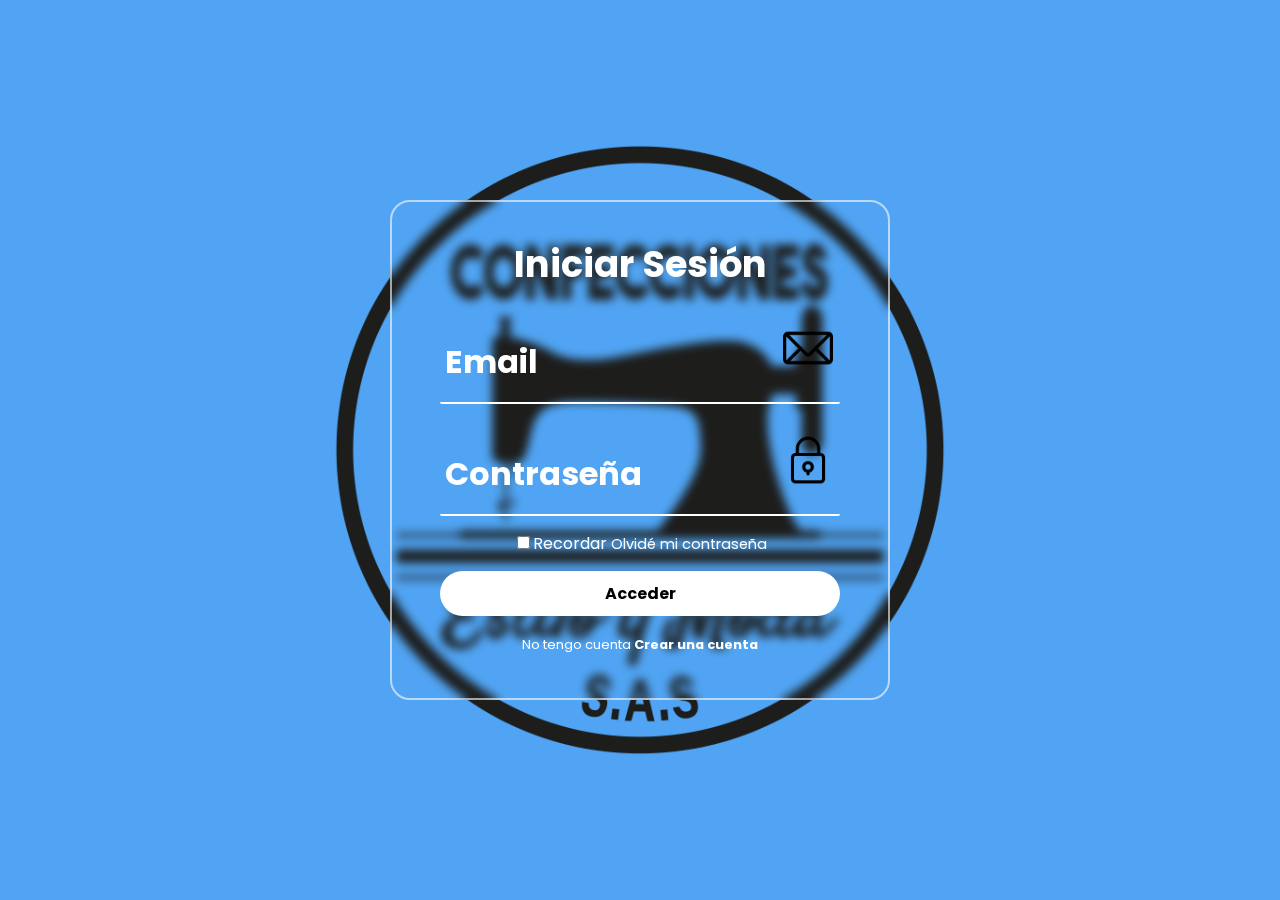
<file: html/index.html>
<!DOCTYPE html>
<html lang="en">
<head>
    <meta charset="UTF-8">
    <meta name="viewport" content="width=device-width, initial-scale=1.0">
    <link rel="stylesheet" href="../maid/estilo.css">
    <title>Inicio</title>
</head>
<body>

    

    <section>
        <div class="contenedor">
            <div class="formulario">
                <form action="#">
                    <h2>Iniciar Sesión</h2>

                    <div class="input-contenedor">
                        <img src="../img/correo.png" alt="">
                        <input type="email" required>
                        <label for="#">Email</label>
                    </div>

                    <div class="input-contenedor">
                        <img src="../img/cerrar.png" alt="">
                        <input type="password" required>
                        <label for="#">Contraseña</label>
                        
                    </div>

                        <div class="olvidar">
                            <label for="#">
                                <input type="checkbox">Recordar
                                <a href="#">Olvidé mi contraseña</a>
                            </label>
                        </div>                    
                </form>

                <div>
                    <button>Acceder</button>

                    <div class="registrar">
                        <p>No tengo cuenta <a href="#">Crear una cuenta</a></p>

                    </div>
                </div>
            </div>
        </div>
    </section>
    
    
</body>
</html>
</file>
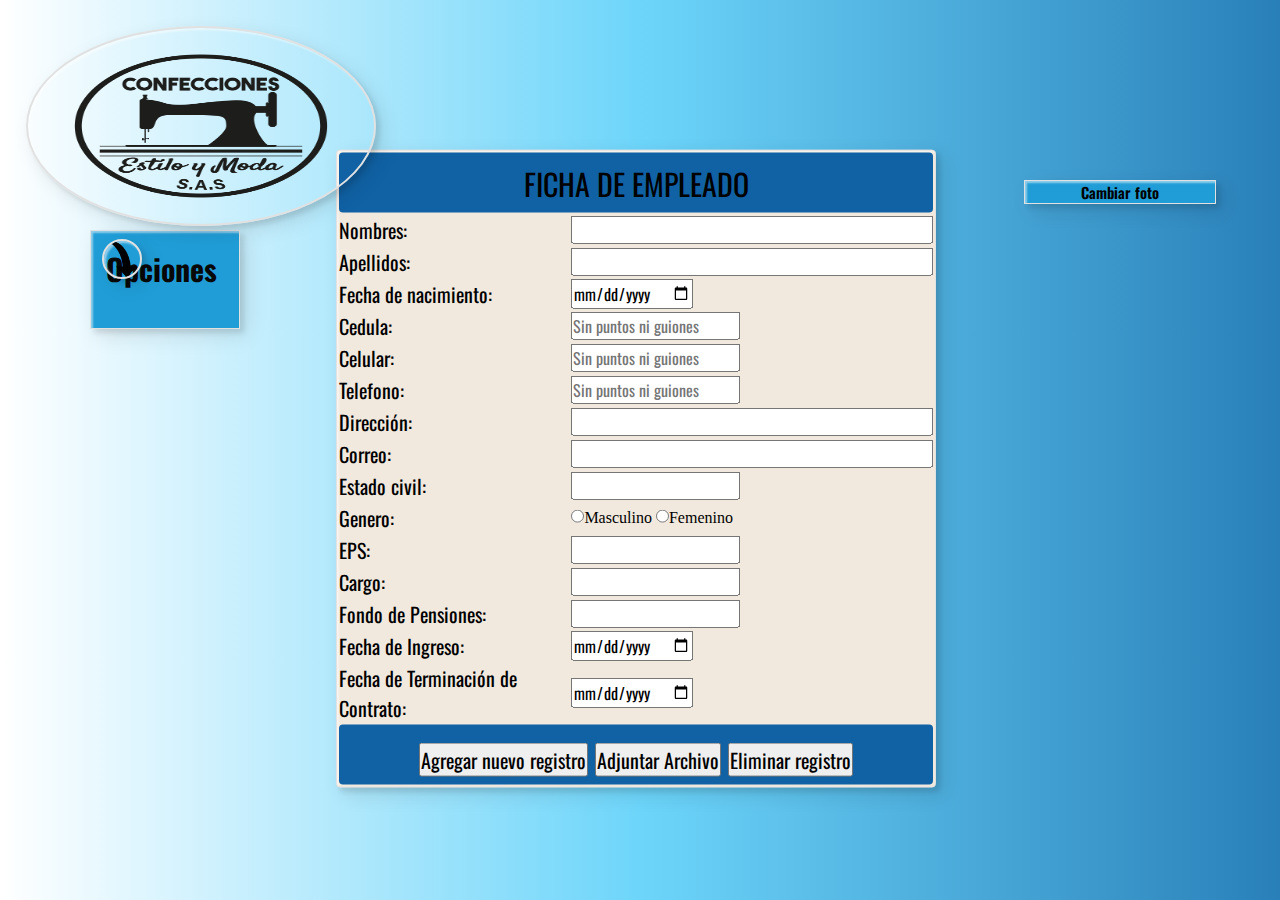
<file: Ficha_empleado.html>
<!DOCTYPE html>
<html lang="en">
<head>
    <meta charset="UTF-8">
    <meta http-equiv="X-UA-Compatible" content="IE=edge">
    <meta name="viewport" content="width=device-width, user-escalable=no, initial-scale=1.0, minimum-scale=1.0">
    <link rel="stylesheet" href="./assets/assets/css/Ficha.css">
    <link rel="stylesheet" href="https://cdnjs.cloudflare.com/ajax/libs/font-awesome/6.2.0/css/all.min.css"/>
    
    <title>Ficha empleado</title>
</head>
<body>
    <header class="showcase">
        <div class="showcase-top">
            <img src="img/logo.png" alt="">
        </div>                   
    </header> 
    <nav>
        <ul>
            <li><a href="Ficha_empleado.html"><h1>Opciones</h1>
                <img src="./img/flecha-curva-hacia-abajo.png"><br/></a>
                <ul>
                    <li><a href="#">Inicio</a></li>
                    <li><a href="html/index.html">Cerrar sesion</a></li>
                    
                </ul>
            </li>
        </ul>
    </nav> 
    <aside>
        
        <input type="submit" name="btnEliminar" class="cambiar" value="Cambiar foto">
    </aside>
    <div id="formulario">
        <form name="ficha de empleado">
            <table class="formulario">
                <tr>
                    <td class="titulo" colspan="3">FICHA DE EMPLEADO</td>
                </tr>
                <tr>
                    <td class="letras">Nombres:</td>
                    <td colspan="2">
                        <input type="text" name="textNombres" class="valor" size="46">
                    </td>
                </tr>
                <tr>
                    <td class="letras">Apellidos:</td>
                    <td colspan="2">
                        <input type="text" class="valor"name="textApellidos" size="46">
                    </td>
                </tr>
                <tr>
                    <td class="letras">Fecha de nacimiento:</td>
                    <td colspan="2">
                        <input type="date" name="dateFecha" class="valor">
                    </td>
                </tr>
                <tr>
                    <td class="letras">Cedula:</td>
                    <td colspan="2">
                        <input type="text" name="textCedula" maxlength="15" placeholder="Sin puntos ni guiones" class="valor">
                    </td>
                </tr>
                <tr>
                    <td class="letras">Celular:</td>
                    <td colspan="2">
                        <input type="text" name="textCelular" maxlength="10" placeholder="Sin puntos ni guiones" class="valor">
                    </td>
                </tr>
                <tr>
                    <td class="letras">Telefono:</td>
                    <td colspan="2">
                        <input type="text" name="textTelefono"maxlength="10" class="valor" placeholder="Sin puntos ni guiones">
                    </td>
                </tr>
                <tr>
                    <td class="letras">Dirección:</td>
                    <td colspan="2">
                        <input type="text" class="valor" name="textDireccion" size="46">
                    </td>
                </tr>
                <tr>
                    <td class="letras">Correo:</td>
                    <td colspan="2">
                        <input type="email" class="valor" name="textCorreo" size="46">
                    </td>
                </tr>
                <tr>
                    <td class="letras">Estado civil:</td>
                    <td colspan="2">
                        <input type="text" class="valor" name="textEstado">
                    </td>
                </tr>
                <tr>
                    <td class="letras">Genero:</td>
                    <td colspan="2">
                        <input type="radio" class="valor" name="opSexo" value="m">Masculino
                        <input type="radio" class="valor" name="opSexo" value="f">Femenino
                    </td>
                </tr>
                <tr>
                    <td class="letras">EPS:</td>
                    <td colspan="2">
                        <input type="text" class="valor" name="textEps">
                    </td>
                </tr>
                <tr>
                    <td class="letras">Cargo:</td>
                    <td colspan="2">
                        <input type="text" class="valor" name="textCargo">
                    </td>
                </tr>
                <tr>
                    <td class="letras">Fondo de Pensiones:</td>
                    <td colspan="2">
                        <input type="user" class="valor" name="textUsuario">
                    </td>
                </tr>
                <tr>
                    <td class="letras">Fecha de Ingreso:</td>
                    <td colspan="2">
                        <input type="date" name="dateFecha" class="valor">
                    </td>
                </tr>
                <tr>
                    <td class="letras">Fecha de Terminación de Contrato:</td>
                    <td colspan="2">
                        <input type="date" name="dateFecha" class="valor">
                    </td>
                </tr>
                <tr>
                    <td class="titulo" colspan="3">
                        <input type="submit" name="btnAgregar" class="letras" value="Agregar nuevo registro">
                        <input type="submit" name="btnGuardar" class="letras" value="Adjuntar Archivo">
                        <input type="submit" name="btnEliminar" class="letras" value="Eliminar registro">
                    </td>
                </tr>

            </table>
        </form>
    </div>
    
</body>
</html>
</file>
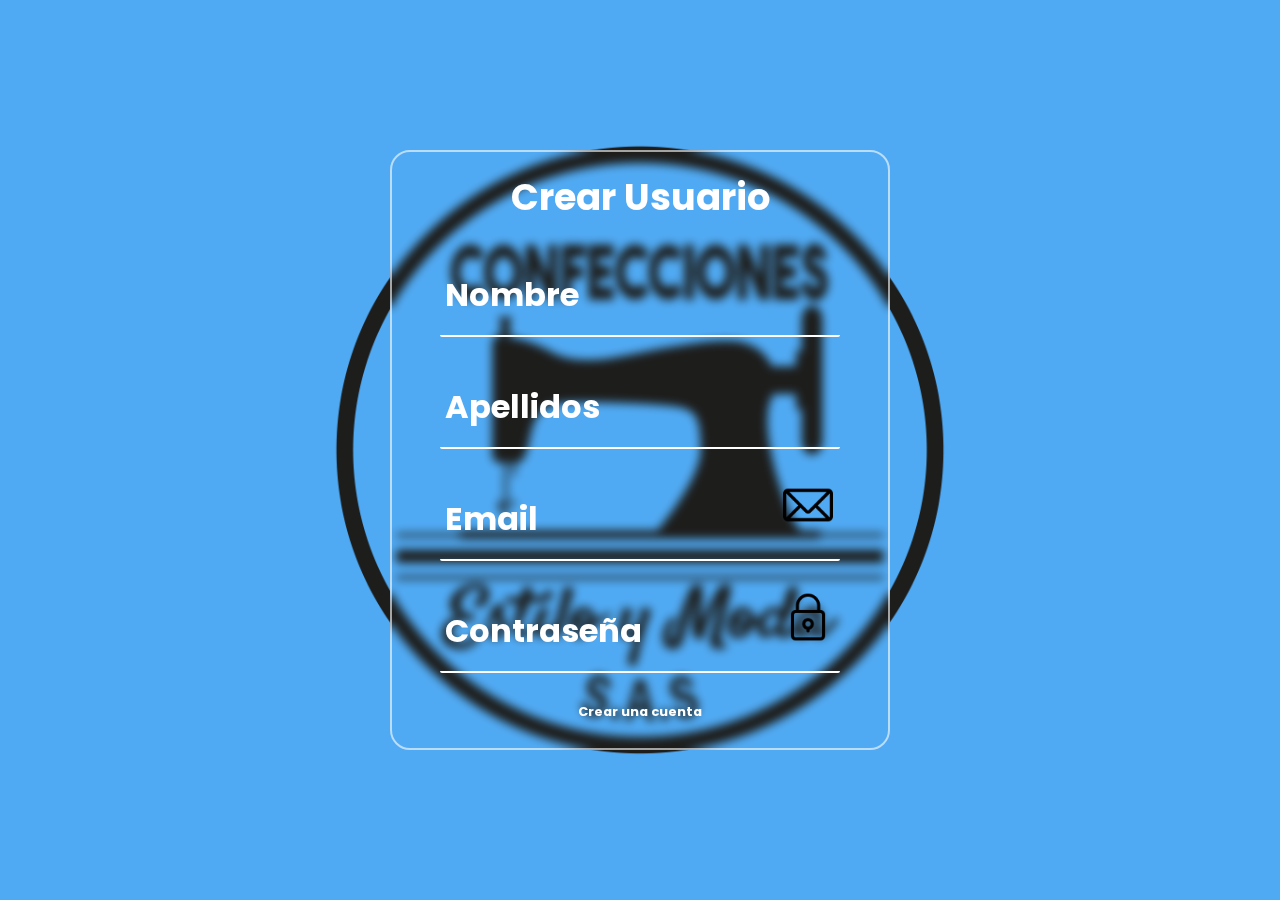
<file: html/registro.html>
<!DOCTYPE html>
<html lang="en">
<head>
    <meta charset="UTF-8">
    <meta name="viewport" content="width=device-width, initial-scale=1.0">
    <link rel="stylesheet" href="../maid/registro.css">
    <title>Inicio</title>
</head>
<body>

    

    <section>
        <div class="contenedor">
            <div class="formulario">
                <form action="#">
                    <h2>Crear Usuario</h2>

                    <div class="input-contenedor">
                        <input type="text" required>
                        <label for="#">Nombre</label>
                    </div>

                    <div class="input-contenedor">
                        <input type="text" required>
                        <label for="#">Apellidos</label>
                    </div>

                    <div class="input-contenedor">
                        <img src="../img/correo.png" alt="">
                        <input type="email" required>
                        <label for="#">Email</label>
                    </div>

                    <div class="input-contenedor">
                        <img src="../img/cerrar.png" alt="">
                        <input type="password" required>
                        <label for="#">Contraseña</label>
                        
                    </div>                  
                </form>

                <div>

                    <div class="registrar">
                        <p><a href="#">Crear una cuenta</a></p>

                    </div>
                </div>
            </div>
        </div>
    </section>
    
    
</body>
</html>
</file>
<file: maid/estilo.css>
@import url('https://fonts.googleapis.com/css2?family=Inconsolata&family=Noto+Serif:ital@1&family=Pangolin&family=Poppins:wght@200;400&display=swap');

*{
    margin: 0;
    padding: 0;
    box-sizing: border-box;
    font-family: "poppins", sans-serif;
}

body{
    display: flex;
    justify-content: center;
    align-items: center;
    min-height: 100vh;
    background: url(../img/logo.png) ;
    width: 100%;
    background-position: center;
    background-size: 65%;
    background-color: rgb(80, 164, 243);
    background-repeat: no-repeat;    
}

.contenedor{
    position: relative;
    width: 500px;
    border: 2px solid rgba(255, 255, 255,  .6);
    backdrop-filter: blur(5px);
    border-radius: 20px;
    height: 500px;
    display: flex;
    justify-content: center;
    align-items: center;
}


.contenedor h2 {
    font-size: 2.3rem;
    color: #fff;
    text-align: center;
}

.input-contenedor{
    position: relative;
    margin: 30px 0;
    width: 400px;
    border-bottom:  2px solid #fff;
    border-radius: 2px;
}

.input-contenedor label{
    position: absolute;
    top: 50%;
    left: 5px;
    transform: translateY(-50%);
    color: #fff;
    font-size: 2rem;
    pointer-events: none;
    transition: .6s;
    font-weight: bold;
}

input:focus ~ label,
input:valid ~ label{
    top: -5px;
}

.input-contenedor input{
    width: 100%;
    height:  80px;
    background-color: transparent;
    border: none;
    outline: none;
    font-size: 1rem;
    padding: - 35px o 5px;
    color: #fff;
}

img{
    width: 50px;
    position: absolute;
    top: 1px;
    right: 7px;
}

.olvidar{
    margin: -15px 0 15px;
    font-size: 1em;
    color: #fff;
    display: flex;
    justify-content: center;
}

.olvidar label input{
    margin: 3px;
}

.olvidar label a{
    color: #fff;
    text-decoration: none;
    transition: .3s;
    font-size: .9em;
}

.olvidar label a:hover{
    text-decoration: underline;
}

button{
    width: 100%;
    height: 45px;
    border-radius: 40px;
    background: #fff;
    border: none;
    font-weight: bold;
    cursor: progress;
    outline: none;
    font-size: 1rem;
    transition: .4s;
}

button:hover{
    opacity: .9;
}

.registrar{
    font-size: .8rem;
    color: #fff;
    text-align: center;
    margin: 20px 0 10px;
}

.registrar p a{
    text-decoration: none;
    color: #fff;
    font-weight: bold;
    transition: .3s;
}

.registrar p a:hover{
    text-decoration: underline;
}
</file>
<file: assets/assets/css/Ficha.css>
@import url('https://fonts.googleapis.com/css2?family=Oswald&display=swap');
*{
    box-sizing:border-box ;
    padding: 0;
    margin: 0;
}

body{
    background: #2980B9;  /* fallback for old browsers */
    background: -webkit-linear-gradient(to right, #FFFFFF, #6DD5FA, #2980B9);  /* Chrome 10-25, Safari 5.1-6 */
    background: linear-gradient(to right, #FFFFFF, #6DD5FA, #2980B9); /* W3C, IE 10+/ Edge, Firefox 16+, Chrome 26+, Opera 12+, Safari 7+ */
}    

img{
    border: #e1e1e1 2px solid;
    border-radius: 50%;
    box-shadow: inset 2px 2px 2px 0px rgba(255, 255, 255, .5),7px 7px 20px 0px rgba(0, 0, 0, .1), 4px 4px 5px 0 rgba(0, 0, 0, .1);
    left: 80%;
    position: absolute;
    top: 10%;
    width: 350px;    
}

.cambiar{
    background-color: #209dd7;
    border: #e1e1e1 1px solid;
    box-shadow: inset 2px 2px 2px 0px rgba(255, 255, 255, .5),7px 7px 20px 0px rgba(0, 0, 0, .1), 4px 4px 5px 0 rgba(0, 0, 0, .1);
    font-family: 'Oswald', sans-serif;
    font-size: 15px;
    font-weight: 600;
    left: 80%;
    cursor:progress;
    position: absolute;
    top: 20%;
    width: 15%;
}

.formulario{
    background-color: rgb(241, 233, 222);
    border: 1px solid #e1e1e1;
    border-radius: 4px;
    left: 38%;
    margin-top:1%;
    position: absolute;
    transform: translate(-25%, -30%); 
    width: 600px;
    box-shadow: inset 2px 2px 2px 0px rgba(255, 255, 255, .5),7px 7px 20px 0px rgba(0, 0, 0, .1), 4px 4px 5px 0 rgba(0, 0, 0, .1);
}

.opciones {
    background: #10497e;
    border-radius: 4px;
    box-shadow: inset 2px 2px 2px 0px rgba(255, 255, 255, .5),7px 7px 20px 0px rgba(0, 0, 0, .1), 4px 4px 5px 0 rgba(0, 0, 0, .1);
    color: rgb(9, 9, 9);
    cursor: pointer;
    display: inline-block;    
    height: 45px;
    outline: none;  
    padding: 10px 25px;
    transition: all 0.3s ease;
    width: 130px;    
}

.letras{
    font-family:'Oswald', sans-serif;
    font-size: 20px;
}

li a img{
    left: 10%;
    width: 40px;      
}

.showcase-top img{
    box-shadow: inset 2px 2px 2px 0px rgba(255, 255, 255, .5),7px 7px 20px 0px rgba(0, 0, 0, .1), 4px 4px 5px 0 rgba(0, 0, 0, .1);
    border-radius: 50%; 
    height: 200px;  
    left: 2%;
    margin-top: 2%;
    position: relative;
    z-index: 6;  
}

.titulo{
    background-color: #1062a5;
    border-radius: 4px;
    font-family:'Oswald', sans-serif;   
    font-size: 30px;
    height: 60px;
    text-align: center;
}

ul{
    list-style: none;
}

ul li a{
    background-color:#209dd7;
    border: #e1e1e1 1px solid;
    box-shadow: inset 2px 2px 2px 0px rgba(255, 255, 255, .5),7px 7px 20px 0px rgba(0, 0, 0, .1), 4px 4px 5px 0 rgba(0, 0, 0, .1);
    color: rgb(8, 8, 8);
    display: block;
    font-family: 'Oswald', sans-serif ;
    font-size: 15px;
    padding: 15px;
    text-decoration: none;
    width: 150px;
}

ul li a:hover{
    background-color: #e1e1e1;
    transition: 0.3s;
}

ul li{
    left: 7%;
    position: relative;
    width: 10%;
}

ul li ul{
    display: none;
    position: absolute;
}

ul li:hover ul{
    display: block;
}

.valor{
    font-family:'Oswald', sans-serif;
    font-size: 16px;
}



@media (max-width:360px){
    aside img{
        border: #e1e1e1 2px solid;
        border-radius: 50%;
        box-shadow: inset 2px 2px 2px 0px rgba(255, 255, 255, .5),7px 7px 20px 0px rgba(0, 0, 0, .1), 4px 4px 5px 0 rgba(0, 0, 0, .1);
        left: 73%;
        position: absolute;
        top: 1%;
        width: 90px;    
    }
    
    .cambiar{
        background-color: #f5af19;
        border: #e1e1e1 1px solid;
        box-shadow: inset 2px 2px 2px 0px rgba(255, 255, 255, .5),7px 7px 20px 0px rgba(0, 0, 0, .1), 4px 4px 5px 0 rgba(0, 0, 0, .1);
        font-family: 'Oswald', sans-serif;
        font-size: 15px;
        font-weight: 600;
        left: 75%;
        cursor:progress;
        position: absolute;
        top: 15%;
        width: 20%;
    }
    .formulario{
        width: 50%;
        background-color: aquamarine;
        border: 1px solid #e1e1e1;
        margin-top:55%;
        left: 30%;
    
    }
    .letras{
        font-family:'Oswald', sans-serif;
        font-size: 15px;
    }
    .valor{
        font-family:'Oswald', sans-serif;
        font-size: 13px;
    }
    .titulo{
        font-family:'Oswald', sans-serif;
        background-color: #fc8e07;
        font-size: 20px;
        text-align: center;
        height: 40px;
    }
    .showcase-top img{
        position: relative;
        z-index: 3;
        height: 75px;
        border-radius: 50%;      
    }
    .opciones {
        width: 100px;
        height: 40px;
        color: rgb(9, 9, 9);
        border-radius: 5px;
        padding: 10px 25px;
        background: #f5af19;
        cursor: pointer;
        position: relative;
        display: inline-block;
        box-shadow: inset 2px 2px 2px 0px rgba(255, 255, 255, .5),7px 7px 20px 0px rgba(0, 0, 0, .1), 4px 4px 5px 0 rgba(0, 0, 0, .1);
        outline: none;
        transition: all 0.3s ease;
        left: 20%;
        margin-top: auto;
    }
}
</file>
<file: maid/registro.css>
@import url('https://fonts.googleapis.com/css2?family=Inconsolata&family=Noto+Serif:ital@1&family=Pangolin&family=Poppins:wght@200;400&display=swap');

*{
    margin: 0;
    padding: 0;
    box-sizing: border-box;
    font-family: "poppins", sans-serif;
}

body{
    display: flex;
    justify-content: center;
    align-items: center;
    min-height: 100vh;
    background: url(../img/logo.png) ;
    width: 100%;
    background-position: center;
    background-size: 65%;
    background-color: rgb(80, 170, 243);
    background-repeat: no-repeat;    
}

.contenedor{
    position: relative;
    width: 500px;
    border: 2px solid rgba(255, 255, 255,  .6);
    backdrop-filter: blur(5px);
    border-radius: 20px;
    height: 600px;
    display: flex;
    justify-content: center;
    align-items: center;
}


.contenedor h2 {
    font-size: 2.3rem;
    color: #fff;
    text-align: center;
}

.input-contenedor{
    position: relative;
    margin: 30px 0;
    width: 400px;
    border-bottom:  2px solid #fff;
    border-radius: 2px;
}

.input-contenedor label{
    position: absolute;
    top: 50%;
    left: 5px;
    transform: translateY(-50%);
    color: #fff;
    font-size: 2rem;
    pointer-events: none;
    transition: .6s;
    font-weight: bold;
}

input:focus ~ label,
input:valid ~ label{
    top: -5px;
}

.input-contenedor input{
    width: 100%;
    height:  80px;
    background-color: transparent;
    border: none;
    outline: none;
    font-size: 1rem;
    padding: - 35px o 5px;
    color: #fff;
}

img{
    width: 50px;
    position: absolute;
    top: 1px;
    right: 7px;
}

.olvidar{
    margin: -15px 0 15px;
    font-size: 1em;
    color: #fff;
    display: flex;
    justify-content: center;
}

.olvidar label input{
    margin: 3px;
}

.olvidar label a{
    color: #fff;
    text-decoration: none;
    transition: .3s;
    font-size: .9em;
}

.olvidar label a:hover{
    text-decoration: underline;
}

button{
    width: 100%;
    height: 45px;
    border-radius: 40px;
    background: #fff;
    border: none;
    font-weight: bold;
    cursor: progress;
    outline: none;
    font-size: 1rem;
    transition: .4s;
}

button:hover{
    opacity: .9;
}

.registrar{
    font-size: .8rem;
    color: #fff;
    text-align: center;
    margin: 20px 0 10px;
}

.registrar p a{
    text-decoration: none;
    color: #fff;
    font-weight: bold;
    transition: .3s;
}

.registrar p a:hover{
    text-decoration: underline;
}
</file>
